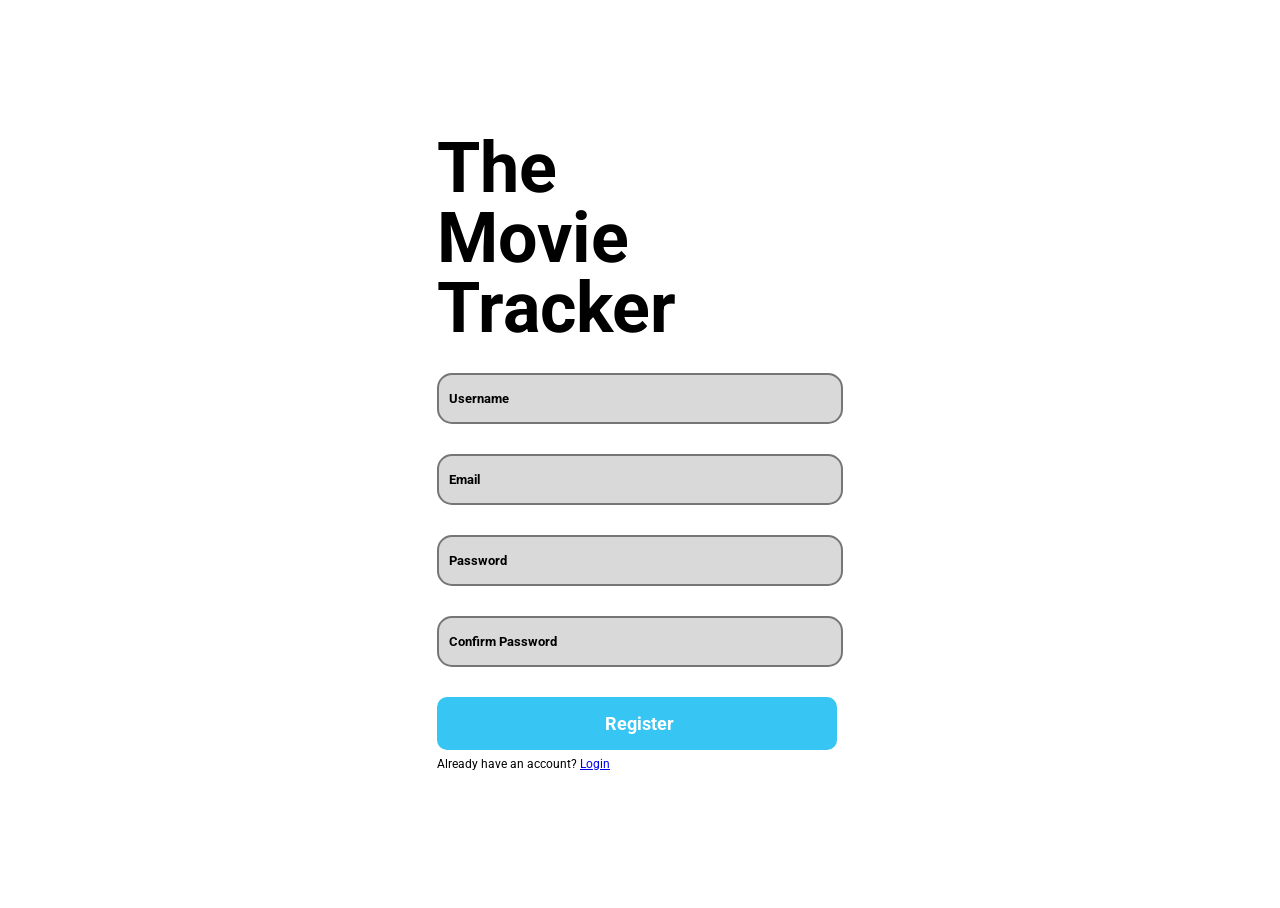
<file: Frontend/index.html>
<!DOCTYPE html>
<html>
    <head>
        <title>
            Sign Up
        </title>
        <link rel="stylesheet" href="sign_up.css">
        <link rel="preconnect" href="https://fonts.googleapis.com">
        <link rel="preconnect" href="https://fonts.gstatic.com" crossorigin>
        <link href="https://fonts.googleapis.com/css2?family=Roboto:ital,wght@0,100;0,300;0,400;0,500;0,700;0,900;1,100;1,300;1,400;1,500;1,700;1,900&display=swap" rel="stylesheet">
    
        <body>
            <div class="sign-up-container">
                <div class="movie-tracker-signup">
                    <div class="website-title">
                        The  <br> Movie <br> Tracker
                    </div>
                    <div class="user-data">
                        <input class="input-username" id="Username" placeholder="Username">
                        <input class="input-username" id="Email" placeholder="Email">
                        <input class="input-username" id="Password" placeholder="Password">
                        <input class="input-username" id="Confirm_Password" placeholder="Confirm Password">
                    </div>
                    <div class="signup-button-division">
                        <a href="login.html"> <button class="signup-button"> Register </button> </a> 
                    </div>
                    <p class="sign-in-option">
                        Already have an account? <a href="login.html" > Login </a>
                    </p>
                </div>
                
            </div>
        </body>
    </head>
</html>
</file>
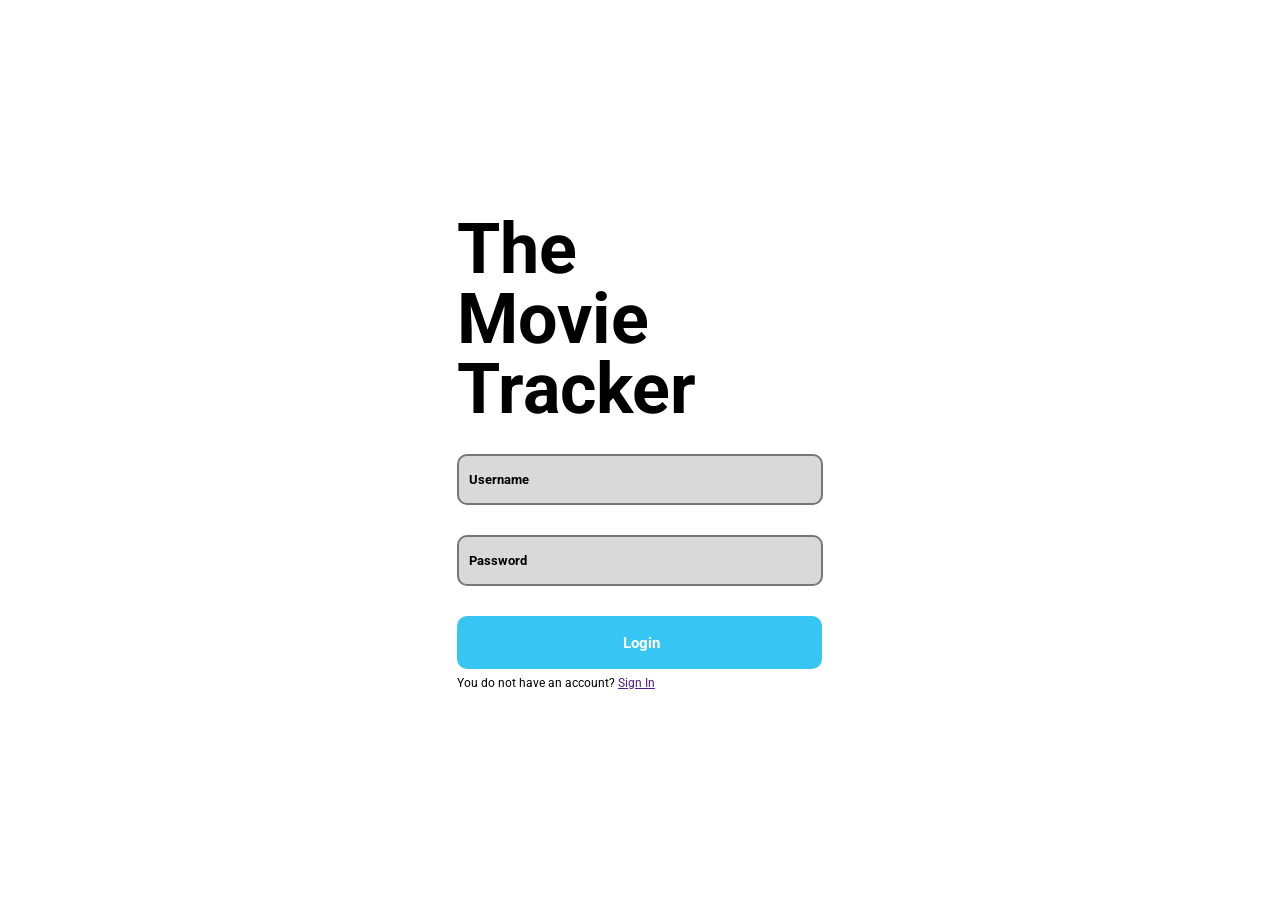
<file: Frontend/login.html>
<!DOCTYPE html>
<html>
    <head>
        <title>
            The Movie Tracker Login
        </title>
        <link rel="stylesheet" href="login.css">
        <link rel="preconnect" href="https://fonts.googleapis.com">
        <link rel="preconnect" href="https://fonts.gstatic.com" crossorigin>
        <link href="https://fonts.googleapis.com/css2?family=Roboto:ital,wght@0,100;0,300;0,400;0,500;0,700;0,900;1,100;1,300;1,400;1,500;1,700;1,900&display=swap" rel="stylesheet">
    
        <body>
            <div class="container">
                <div class="movie-tracker-login">
                    <div class="website-title">
                        The  <br> Movie <br> Tracker
                    </div>
                    <div class="user-input">
                        <input class="input-username" id="Username" placeholder="Username">
                        <input class="input-username" id="Password" placeholder="Password">
                    </div>
                    <div class="login-button-division">
                        <a href="movietracker-mainpage.html" > <button class="login-button"> Login </button> </a>
                    </div>
                    <p class="sign-in-option">
                        You do not have an account? <a href="" > Sign In</a>
                    </p>
                </div>
                
            </div>
        </body>
    </head>
</html>
</file>
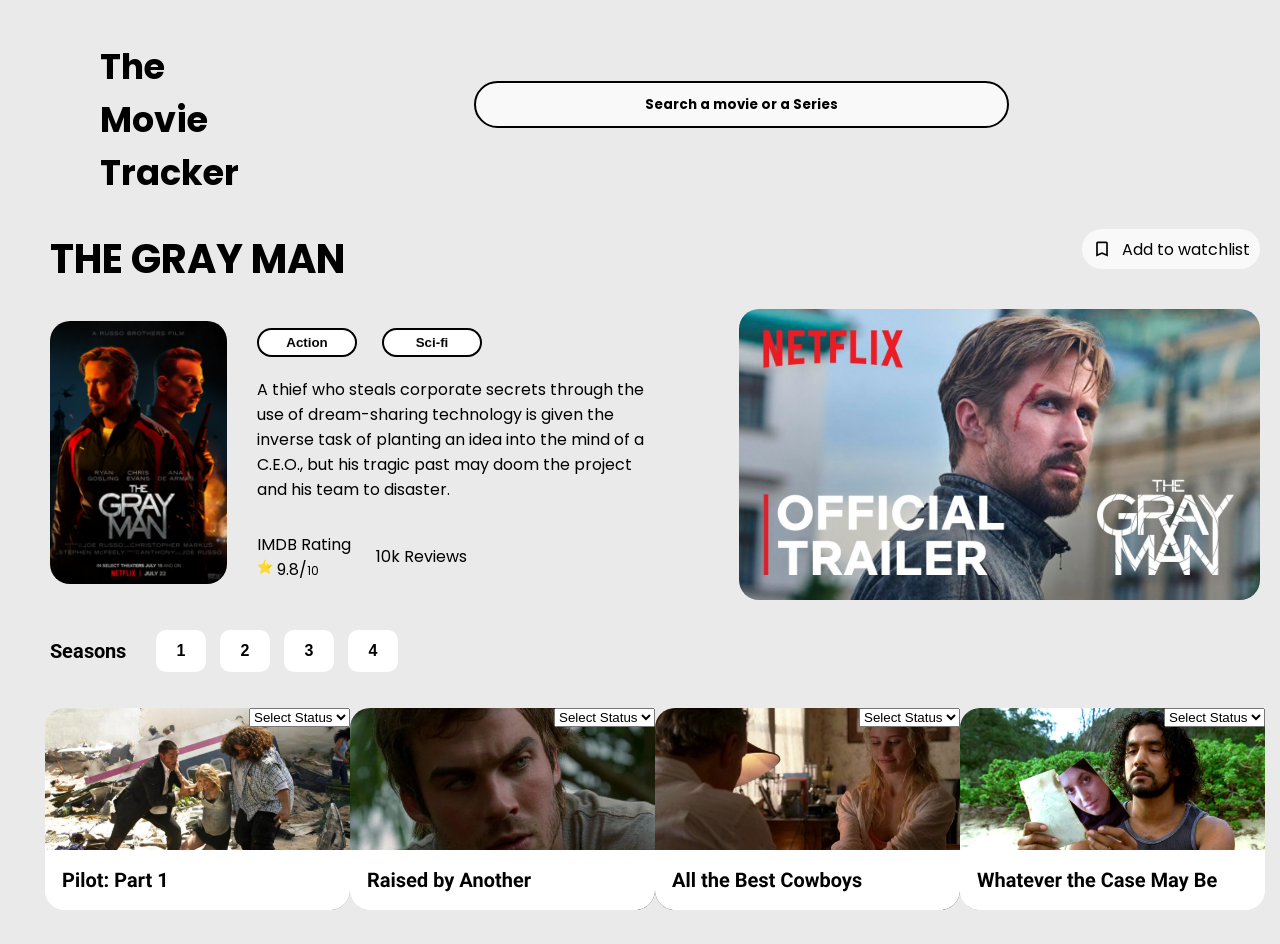
<file: Frontend/movie-info.html>
<!DOCTYPE html>
<html>
    <head>
        <title>
            Movie Tracker
        </title>
        <link rel="stylesheet" href="movieinfo.css">
        <link rel="stylesheet" href="movieinfo-availablemovies.css">
        <link rel="stylesheet" href="movietrack-mainpageheader.css">
        <link rel="preconnect" href="https://fonts.googleapis.com">
        <link rel="preconnect" href="https://fonts.gstatic.com" crossorigin>
        <link href="https://fonts.googleapis.com/css2?family=Roboto:ital,wght@0,100;0,300;0,400;0,500;0,700;0,900;1,100;1,300;1,400;1,500;1,700;1,900&display=swap" rel="stylesheet">
        <link rel="preconnect" href="https://fonts.googleapis.com">
        <link rel="preconnect" href="https://fonts.gstatic.com" crossorigin>
        <link href="https://fonts.googleapis.com/css2?family=Montserrat:ital,wght@0,100..900;1,100..900&display=swap" rel="stylesheet">
        <link rel="preconnect" href="https://fonts.googleapis.com">
        <link rel="preconnect" href="https://fonts.gstatic.com" crossorigin>
        <link href="https://fonts.googleapis.com/css2?family=Montserrat:ital,wght@0,100..900;1,100..900&family=Poppins:ital,wght@0,100;0,200;0,300;0,400;0,500;0,600;0,700;0,800;0,900;1,100;1,200;1,300;1,400;1,500;1,600;1,700;1,800;1,900&display=swap" rel="stylesheet">
        <link rel="preconnect" href="https://fonts.googleapis.com">
        <link rel="preconnect" href="https://fonts.gstatic.com" crossorigin>
        <link href="https://fonts.googleapis.com/css2?family=Poppins:ital,wght@0,100;0,200;0,300;0,400;0,500;0,600;0,700;0,800;0,900;1,100;1,200;1,300;1,400;1,500;1,600;1,700;1,800;1,900&display=swap" rel="stylesheet">

    
        <body>
            <div class="web-container">
                <div class="web">
                    <div class="header">
                        <div class="web-title">
                            The <br>
                            Movie<br>
                            Tracker
                        </div>
                        <div class="input-division">
                            <input class="input-search" id="Search" placeholder= "Search a movie or a Series">
                        </div>
                    </div>
                    <div class="movieinfo-body">
                        <div class="top-layer">
                            <p class="movie-title">
                                THE GRAY MAN
                            </p>
                            <div class="watchlist">
                                <img class="bookmark-image" src="pictures/material-symbols--bookmark-outline.svg">
                                <p> Add to watchlist </p>
                            </div>
                        </div>
                        <div class="about-movie">
                            <div class="movie-information">
                                <div class="about-movie-thumbnail">
                                    <img src="pictures/Rectangle 4.svg">
                                </div>
                                <div class="about-movie-information">
                                    <div class="movie-genre">
                                        <button class="genre-button"> Action </button>
                                        <button class="genre-button" > Sci-fi </button>
                                    </div>
                                    <div class= "about-movie-info">
                                        <p>
                                            A thief who steals corporate secrets through the use of dream-sharing technology is given the inverse task of planting an idea into the mind of a C.E.O., but his tragic past may doom the project and his team to disaster.
                                        </p>
                                    </div>
                                    <div class="movie-rating">                                                                            
                                        <p>
                                            IMDB Rating <br>
                                            <img src="pictures/noto--star.svg" > 9.8/<span class="specific-rating">10 </span>
                                        </p>
                                        
                                        <p class="review-count">
                                            10k Reviews
                                        </p>
                                    </div>
                                </div>
                            </div>
                            <div class="video-thumbnail">
                                <div class="movie-video-thumbnail">
                                    <img src="pictures/Rectangle 8.svg">
                                    <div class="play-button">
                                        <img class="play" src="pictures/Subtract.svg">
                                    </div>
                                </div>
                            </div>
                        </div>
                        <div class="seasons">
                            <p class="heading">
                                Seasons
                            </p>
                            <div class="season-number">
                                <button class="season">1</button>
                                <button class="season">2</button>
                                <button class="season">3 </button>
                                <button class="season">4 </button>
                            </div>
                        </div>
                        <div class="available-movies">
                            <div class="first-movie">
                                <div class="movies-thumbnail">
                                    <img src="pictures/Group 17.svg">
                                    <div class="select-movie">
                                        <select id="status" name="status">
                                            <option value="Select Status">Select Status</option>
                                            <option value="watched">Watched</option>
                                        </select>
                                    </div>
                                </div>                             
                            </div>

                            <div class="first-movie">
                                <div class="movies-thumbnail">
                                    <img src="pictures/Group 18.svg">
                                    <div class="select-movie">
                                        <select id="status" name="status">
                                            <option value="Select Status">Select Status</option>
                                            <option value="watched">Watched</option>
                                        </select>
                                    </div>
                                </div>                             
                            </div>
                            <div class="first-movie">
                                <div class="movies-thumbnail">
                                    <img src="pictures/Group 19.svg">
                                    <div class="select-movie">
                                        <select id="status" name="status">
                                            <option value="Select Status">Select Status</option>
                                            <option value="watched">Watched</option>
                                        </select>
                                    </div>
                                </div>                             
                            </div>
                            <div class="first-movie">
                                <div class="movies-thumbnail">
                                    <img src="pictures/Group 20.svg">
                                    <div class="select-movie">
                                        <select id="status" name="status">
                                            <option value="Select Status">Select Status</option>
                                            <option value="watched">Watched</option>
                                        </select>
                                    </div>
                                </div>                             
                            </div>

                        </div>
                    </div>
                    
                </div>    
            </div>
        </body>
    </head>
</html>
</file>
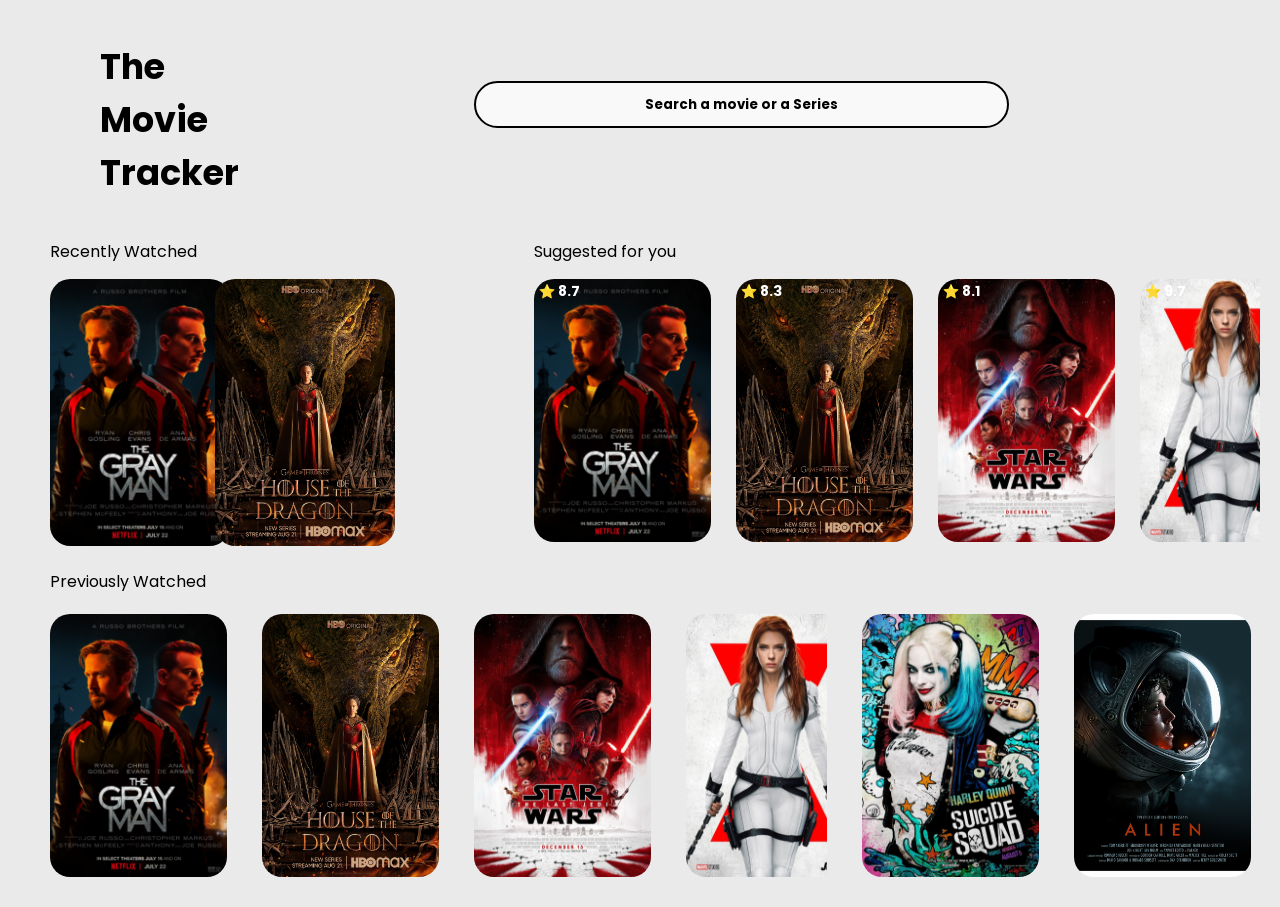
<file: Frontend/movietracker-mainpage.html>
<!DOCTYPE html>
<html>
    <head>
        <title>
            Movie Tracker
        </title>
        <link rel="stylesheet" href="movietrack-mainpageheader.css">
        <link rel="stylesheet" href="movietrackerbody.css">
        <link rel="preconnect" href="https://fonts.googleapis.com">
        <link rel="preconnect" href="https://fonts.gstatic.com" crossorigin>
        <link href="https://fonts.googleapis.com/css2?family=Roboto:ital,wght@0,100;0,300;0,400;0,500;0,700;0,900;1,100;1,300;1,400;1,500;1,700;1,900&display=swap" rel="stylesheet">
        <link rel="preconnect" href="https://fonts.googleapis.com">
        <link rel="preconnect" href="https://fonts.gstatic.com" crossorigin>
        <link href="https://fonts.googleapis.com/css2?family=Montserrat:ital,wght@0,100..900;1,100..900&display=swap" rel="stylesheet">
        <link rel="preconnect" href="https://fonts.googleapis.com">
        <link rel="preconnect" href="https://fonts.gstatic.com" crossorigin>
        <link href="https://fonts.googleapis.com/css2?family=Montserrat:ital,wght@0,100..900;1,100..900&family=Poppins:ital,wght@0,100;0,200;0,300;0,400;0,500;0,600;0,700;0,800;0,900;1,100;1,200;1,300;1,400;1,500;1,600;1,700;1,800;1,900&display=swap" rel="stylesheet">
        <link rel="preconnect" href="https://fonts.googleapis.com">
        <link rel="preconnect" href="https://fonts.gstatic.com" crossorigin>
        <link href="https://fonts.googleapis.com/css2?family=Poppins:ital,wght@0,100;0,200;0,300;0,400;0,500;0,600;0,700;0,800;0,900;1,100;1,200;1,300;1,400;1,500;1,600;1,700;1,800;1,900&display=swap" rel="stylesheet">

    
        <body>
            <div class="web-container">
                <div>
                    <div class="header">
                        <div class="web-title">
                            The <br>
                            Movie<br>
                            Tracker
                        </div>
                        <div class="input-division">
                            <input class="input-search" id="Search" placeholder= "Search a movie or a Series">
                        </div>
                    </div>
                    <div class="user-preference-division">
                        <div class = "user-preference">
                            <p class="heading">
                                Recently Watched
                            </p>
                            <p class="heading">
                                Suggested for you
                            </p>
                        </div>
                        <div class="movies-thumbnail">
                            <div class="recently-watched">
                                <div class="content">
                                     <img class="thumbnail" src="pictures/Rectangle 4.svg"> 
                                     <a href="movie-info.html"> <div class="percentage-watched">
                                        <p> 100% </p> 
                                    </div> </a>
                                </div>
                                
                                <div class="content">
                                    <img class="thumbnail" src="pictures/Rectangle 4(1).svg">
                                    <div class="percentage-watched">
                                        <p> 67% </p>
                                    </div>
                                </div>
                            </div>
                            <div class="suggestion">
                                <div class="suggest">
                                    <img class="thumbnail" src="pictures/Rectangle 4.svg"> 
                                    <div class="movie-rating">
                                        <img src="pictures/noto--star.svg">
                                        <p class="rating"> 8.7 </p>
                                    </div>
                                </div>
                                <div class="suggest">
                                    <img class="thumbnail" src="pictures/Rectangle 4(1).svg"> 
                                    <div class="movie-rating">
                                        <img src="pictures/noto--star.svg">
                                        <p class="rating"> 8.3 </p>
                                    </div>
                                </div>
                                <div class="suggest">
                                    <img class="thumbnail" src="pictures/Rectangle 4(2).svg"> 
                                    <div class="movie-rating">
                                        <img src="pictures/noto--star.svg">
                                        <p class="rating"> 8.1 </p>
                                    </div>
                                </div>
                                <div class="suggest">
                                    <img class="thumbnail" src="pictures/Rectangle 4(3).svg"> 
                                    <div class="movie-rating">
                                        <img src="pictures/noto--star.svg">
                                        <p class="rating">9.7 </p>
                                    </div>
                                </div>
                                <div class="suggest">
                                    <img class="thumbnail" src="pictures/Rectangle 4(4).svg"> 
                                    <div class="movie-rating">
                                        <img src="pictures/noto--star.svg">
                                        <p class="rating"> 8.7 </p>
                                    </div>
                                </div>
                                <div class="suggest">
                                    <img class="thumbnail" src="pictures/Rectangle 4(5).svg"> 
                                    <div class="movie-rating">
                                        <img src="pictures/noto--star.svg">
                                        <p class="rating"> 8.1 </p>
                                    </div>
                                </div>
                                
                                
                            </div>

                        </div>

                    </div>
                    <div class="previously-watched-division">
                        <div class = "heading">
                            <p> Previously Watched </p>
                        </div>
                        <div class="previous-movies-thumbnail">
                            <div class="previously-watched">
                                <img class="thumbnail" src="pictures/Rectangle 4.svg">
                                <img class="thumbnail" src="pictures/Rectangle 4(1).svg">
                                <img class="thumbnail" src="pictures/Rectangle 4(2).svg">
                                <img class="thumbnail" src="pictures/Rectangle 4(3).svg">
                                <img class="thumbnail" src="pictures/Rectangle 4(4).svg">
                                <img class="thumbnail" src="pictures/Rectangle 4(5).svg">
                                <img class="thumbnail" src="pictures/Rectangle 4(6).svg">
                                <img class="thumbnail" src="pictures/Rectangle 4(1).svg">
                            </div>
                        </div>

                    </div>
                </div>
            </div>
        </body>
    </head>
</html>
</file>
<file: Frontend/sign_up.css>
html, body{
    height: 100%

} 

p{
    font-family: Roboto;}
.sign-up-container{
    display: flex;
    justify-content: center;
    align-items: center;
    height: 100%;
}

.movie-tracker-signup {
    margin: 0;
}
.website-title{
    font-size: 70px;
    font-weight: bold;
    font-family: Roboto;
    line-height: 70px;
}

.user-data{
    margin-top: 30px;
    display: flex;
    flex-direction: column;
    row-gap: 30px;
}

.input-username{
    width: 390px;
    height: 45px;
    border-radius: 15px;
    border-style: solid;
    padding-left: 10px;
    background-color: rgba(217, 217, 217, 1);
    font-family: Roboto;
}

.input-username::placeholder{
    color: black;
    font-family: Roboto;
    font-weight: bold;
}

.signup-button-division{
    margin-top: 30px;
}
.signup-button{
    width: 400px;
    height: 52.79px;
    border-radius: 10px;
    border-style: solid;
    padding-left: 10px;
    background-color: rgba(55, 198, 243, 1);
    font-family: Roboto;
    border: none;
    color: white;
    font-weight: bold;
    font-size: 18px;
    padding-top: 5px;
    padding-bottom: 5px;
    cursor: pointer;
}
.signup-button:hover{
    opacity: 0.5;
}
.sign-in-option{
    margin-top: 7px;
    font-size: 12px;
}
</file>
<file: Frontend/login.css>
html, body{
    height: 100%

} 

p{
    font-family: Roboto;}
.container {
    display: flex;
    justify-content: center;
    align-items: center;
    height: 100%;
}

.movie-tracker-login {
    margin: 0;
}
.website-title{
    font-size: 70px;
    font-weight: bold;
    font-family: Roboto;
    line-height: 70px;
}

.user-input{
    margin-top: 30px;
    display: flex;
    flex-direction: column;
    row-gap: 30px;
}

.input-username{
    width: 350px;
    height: 45px;
    border-radius: 10px;
    border-style: solid;
    padding-left: 10px;
    background-color: rgba(217, 217, 217, 1);
    font-family: Roboto;
}

.input-username::placeholder{
    color: black;
    font-family: Roboto;
    font-weight: bold;
}

.login-button-division{
    margin-top: 30px;
}
.login-button{
    width: 365px;
    height: 52.79px;
    border-radius: 10px;
    border-style: solid;
    padding-left: 10px;
    background-color: rgba(55, 198, 243, 1);
    font-family: Roboto;
    border: none;
    color: white;
    font-weight: bold;
    font-size: 15px;
    padding-top: 5px;
    padding-bottom: 5px;
    cursor: pointer;
}
.login-button:hover{
    opacity: 0.5;
}
.sign-in-option{
    margin-top: 7px;
    font-size: 12px;
}
</file>
<file: Frontend/movieinfo.css>
p{
    font-family: Poppins;
    margin: 0;
}

.movieinfo-body{
    
    width: 100%;
}

.top-layer{
    display: flex;
    flex-direction: row;
    justify-content: space-between;
    margin-top: 30px;
    
}
.bookmark-image{
    width: 20px;
    margin-right: 10px;
}
.movie-title{
    font-family: Poppins;
    font-size: 40px;
    font-weight: bold;
}
.watchlist{
    display: flex;
    align-items: center;
    background-color:  rgb(250, 249, 249);
    height: 20px;
    padding: 10px;
    border-radius: 20px;
    cursor: pointer;
    transition: background-color 0.2s;
}
.watchlist:hover{
    background-color:   rgb(173, 171, 171)
}
.about-movie{
    margin-top: 20px;
    display: grid;
    grid-template-columns: 1fr 1fr;
}
.about-movie-information{
    margin-left: 30px;
}
.movie-information{
    display: flex;
    align-items: center;
}
.movie-genre{
    display: flex;
    font-family: Poppins;
    font-size: large;
    
}
.genre-button{
    width: 100px;
    padding: 5px 15px;
    border-radius: 25px;
    border-style: solid;
    background-color: white;
    color: rgb(8, 8, 8);
    margin-right: 25px;
    cursor: pointer;
    border-color: black;
    font-weight: bold;
    transition: background-color 0.2s ease, box-shadow 0.2s ease, color 0.2s ease, border-color 0.2s ease;


}
.genre-button:hover{
    background-color: rgb(173, 171, 171);
    box-shadow: 0 5px 20px 0 rgba(0, 0, 0, 0.2);
    color: white;
    border-color: white;
}

.about-movie-info{
    margin-top: 20px;
    line-height: 25px;
}
.about-movie-info:hover{
    text-decoration: underline;
}

.movie-rating{
    margin-top: 30px;
    display: flex;
    align-items: center;
}
.specific-rating{
    font-size: 12px;
}
.review-count{
    margin-left: 25px;
}
.video-thumbnail {
    display: flex;
    justify-content: right;
}

.movie-video-thumbnail {
    position: relative;
    display: flex;
    justify-content: center;
    align-items: center;
}

.play-button {
    position: absolute;
    left: 50%;
    top: 50%;
    transform: translate(-50%, -50%);
    opacity: 0;
    transition: opacity 0.3s ease;
    cursor: pointer;
}

.movie-video-thumbnail:hover .play-button {
    opacity: 1;
}

.seasons{
    margin-top: 30px;
    display: flex;
    align-items: center;
}

.heading{
    font-family: Roboto;
    font-weight: bold;
    font-size: 20px;
    color: black;
}
.season-number{
    margin-left: 30px;
}
.season{
    margin-right: 10px;
    padding: 10px 10px 10px 10px;
    width: 50px;
    height: 30%;
    border-radius: 0;
    border-style: solid;
    background-color: white;
    font-weight: bold;
    font-size: 16px;
    cursor: pointer;
    border-color: white;
    border-radius: 10px;
    transition: background-color 0.25s, color 0.25s, border-radius 0.2s;
}
.season:hover{
    background-color: rgb(228, 228, 228);
    color: white;
    border-radius: 5px;
}
</file>
<file: Frontend/movieinfo-availablemovies.css>
.available-movies{
    margin-top: 4vh;
    width: 100%;
    display: grid;
    grid-template-columns: 1fr 1fr 1fr 1fr;
    justify-content: center;
    align-items: center;

}

.movies-thumbnail{
    position: relative;
    width: fit-content;
}
.select-movie{
    position: absolute;
    right: 0;
    top: 0;
}
</file>
<file: Frontend/movietrack-mainpageheader.css>
body{
    background-color: rgba(235, 234, 234, 1);
    margin: 10px 20px 30px 0;
}
p{
    
    font-family: Poppins;
}
.web-container{
    margin-left: 50px;
}
.web-title{
    font-size: 35px;
    font-weight: bold;
    margin-top: 30px;
    margin-left: 50px;
    font-family: Poppins;
}
.header{
    display: grid;
    grid-template-columns: 35% 1fr;
    align-items: center;
    
}
.input-search{
    background-color: rgb(250, 249, 249);
    height: 33px;
    display: flex;
    width: 60%;
    font-family: Poppins;
    border-style: solid;
    border-radius: 50px;
    justify-content: center;
    align-items: center;
    padding: 5px;
    border-color: black;
    position: relative;
    padding-left: 30px;
    padding-right: 30px;
}
.input-search::placeholder{
    text-align: center;
    color: black;
    font-weight: bold;
}
.input-division{
    display: flex
}
</file>
<file: Frontend/movietrackerbody.css>
p{
    margin: 0;
}
.user-preference-division{
    margin-top: 40px;
    width: 100%;
    height: 270px;
    margin-bottom: 60px;
}

.user-preference{
    display: grid;
    grid-template-columns: 40% 1fr;
    cursor: pointer;
}
.heading:hover{
    text-decoration: underline;
}
.movies-thumbnail{
    margin-top: 15px;
    display: grid;
    grid-template-columns: 40% 1fr;
}

.recently-watched,
.suggestion{
    display: flex;
    column-gap: 25px;
    overflow: auto;
}
.thumbnail{
    cursor: pointer;
    
}
.thumbnail:hover{
    opacity: 0.4;
}

.previously-watched-division{
    margin-top: 60px;
}
.previously-watched{
    margin-top: 40px;
    display: flex;
    column-gap: 35px;
    margin-top: 20px;
}
.previous-movies-thumbnail{
    overflow: auto;
}

.content{
    position: relative;
    display: flex;
    width: 29%;
    height: 100%;
    
}
.percentage-watched{
    position: absolute;
    top: 0;
    left: 0;
    width: 100%;
    height: 100%;
    color: white;
    display: flex;
    justify-content: center;
    align-items: center;
    font-size: 30px;
    font-weight: bold;
    background-color: rgba(231, 231, 231, 0.3);
    border-radius: 16px;
    opacity: 0;
    cursor: pointer;
    
}
.percentage-watched:hover{
    opacity: 1
}

.suggest{
    position: relative;
}
.movie-rating{
    display: flex;
    position: absolute;
    top: 2px;
    color: white;
    left: 5px;
    font-size: 14px;
}
.rating{
    margin-left: 3px;
    font-weight: bold;
}
</file>
